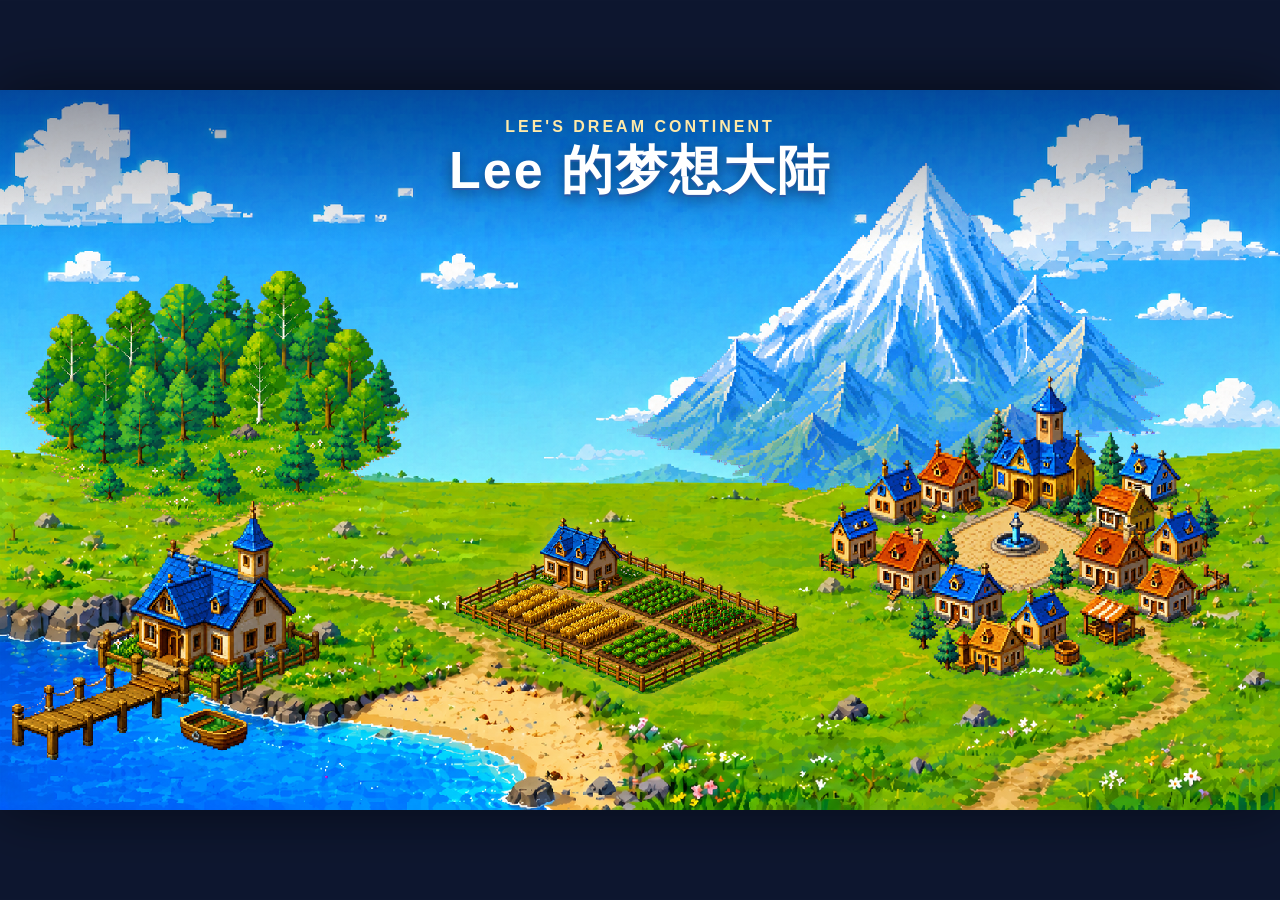
<file: index.html>
<!doctype html>
<html lang="zh-CN">
<head>
  <meta charset="UTF-8" />
  <meta name="viewport" content="width=device-width, initial-scale=1.0, viewport-fit=cover" />
  <title>Lee 的梦想大陆</title>
  <link rel="icon" type="image/png" href="games/xiaoai-egg-catch/assets/egg/yellow/idle.png" />
  <link rel="stylesheet" href="continent.css" />
</head>
<body>
  <div class="stage">
    <div class="map" id="map">
      <!-- 底图：优先空背景 continent_base.png；没有则回退整张 continent_bg.png -->
      <img class="base-layer" id="base"
           src="assets/ui/continent_base.png" alt="Lee 的梦想大陆"
           onerror="this.onerror=null; this.src='assets/ui/continent_bg.png';" />

      <!-- 建筑分层：各自整画布、透明、原位；缺失则自动隐藏。transform-origin 由 JS 设为该建筑中心 -->
      <img class="blayer" data-key="mountain" src="assets/ui/layer_mountain.png" alt=""
           onerror="this.classList.add('missing')" />
      <img class="blayer" data-key="forest" src="assets/ui/layer_forest.png" alt=""
           onerror="this.classList.add('missing')" />
      <img class="blayer" data-key="harbor" src="assets/ui/layer_harbor.png" alt=""
           onerror="this.classList.add('missing')" />
      <img class="blayer" data-key="town" src="assets/ui/layer_town.png" alt=""
           onerror="this.classList.add('missing')" />
      <img class="blayer" data-key="farm" src="assets/ui/layer_farm.png" alt=""
           onerror="this.classList.add('missing')" />

      <header class="title-band">
        <p class="eyebrow">LEE'S DREAM CONTINENT</p>
        <h1>Lee 的梦想大陆</h1>
      </header>

      <!-- 跟随鼠标的名字提示 -->
      <div id="tip" class="tip" hidden></div>
    </div>
  </div>

  <!-- 敬请期待 弹窗 -->
  <div class="modal-mask" id="modal" hidden>
    <div class="modal-card">
      <div class="modal-emoji" id="modal-emoji">🚧</div>
      <h2 id="modal-title">敬请期待</h2>
      <p id="modal-desc">这片土地还在发芽，新的玩法很快会长出来。</p>
      <button class="modal-close" id="modal-close">知道啦</button>
    </div>
  </div>

  <script src="continent.js"></script>
</body>
</html>
</file>
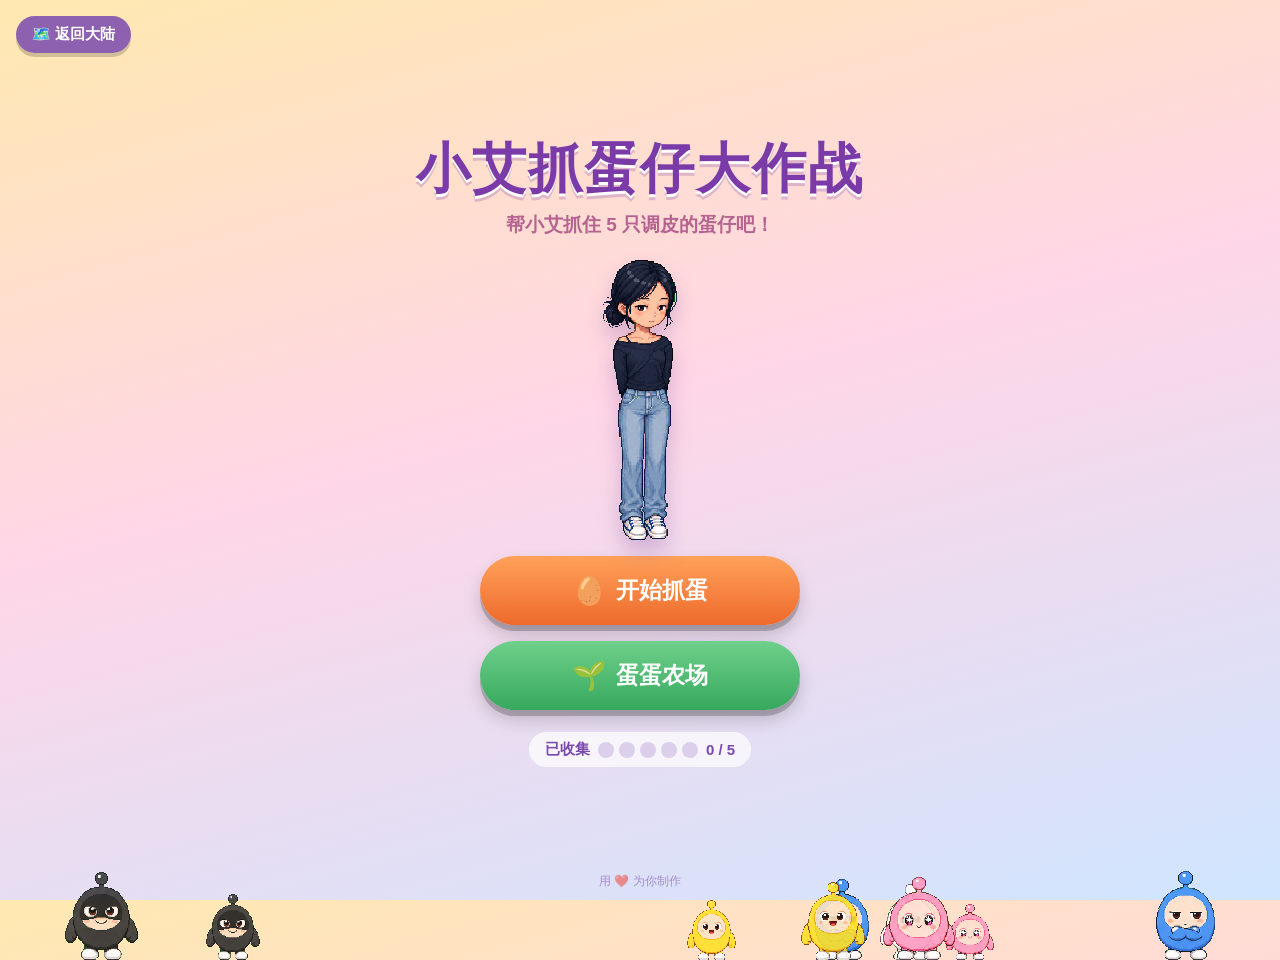
<file: games/xiaoai-egg-catch/index.html>
<!DOCTYPE html>
<html lang="zh-CN">
<head>
  <meta charset="UTF-8" />
  <meta name="viewport" content="width=device-width, initial-scale=1.0, maximum-scale=1.0, user-scalable=no, viewport-fit=cover" />
  <title>小艾抓蛋仔大作战</title>
  <link rel="icon" type="image/png" href="assets/egg/yellow/idle.png" />
  <link rel="stylesheet" href="home.css" />
</head>
<body>
  <!-- 飘动的装饰蛋（JS 生成） -->
  <div id="floaties"></div>

  <a class="back-continent" href="../../" title="返回梦想大陆">🗺️ 返回大陆</a>

  <div class="home">
    <div class="logo">
      <div class="title">小艾抓蛋仔大作战</div>
    </div>
    <div class="subtitle">帮小艾抓住 5 只调皮的蛋仔吧！</div>

    <img class="hero" src="assets/xiaoai/idle_t.png" alt="小艾" />

    <nav class="menu">
      <a class="menu-btn play" href="game.html"><span class="emo">🥚</span> 开始抓蛋</a>
      <a class="menu-btn farm" href="farm.html"><span class="emo">🌱</span> 蛋蛋农场</a>
    </nav>

    <div class="progress">
      已收集
      <div class="dots" id="prog-dots"></div>
      <span id="prog-text">0 / 5</span>
    </div>
  </div>

  <div class="credit">用 ❤️ 为你制作</div>

  <script src="save.js"></script>
  <script>
    // 飘动装饰蛋
    const COLORS = ["yellow", "pink", "blue", "black", "white"];
    const fl = document.getElementById("floaties");
    for (let i = 0; i < 9; i++) {
      const img = document.createElement("img");
      const c = COLORS[i % COLORS.length];
      img.src = `assets/egg/${c}/idle.png`;
      img.className = "float-egg";
      img.style.left = (5 + Math.random() * 90) + "vw";
      const dur = 9 + Math.random() * 8;
      img.style.animationDuration = dur + "s";
      img.style.animationDelay = (-Math.random() * dur) + "s";
      img.style.width = (44 + Math.random() * 36) + "px";
      fl.appendChild(img);
    }

    // 收集进度
    const dots = document.getElementById("prog-dots");
    const caught = Save.caughtColors();
    COLORS.forEach(c => {
      const d = document.createElement("div");
      d.className = "dot" + (caught.includes(c) ? " on" : "");
      dots.appendChild(d);
    });
    document.getElementById("prog-text").textContent = `${caught.length} / 5`;
  </script>
</body>
</html>
</file>
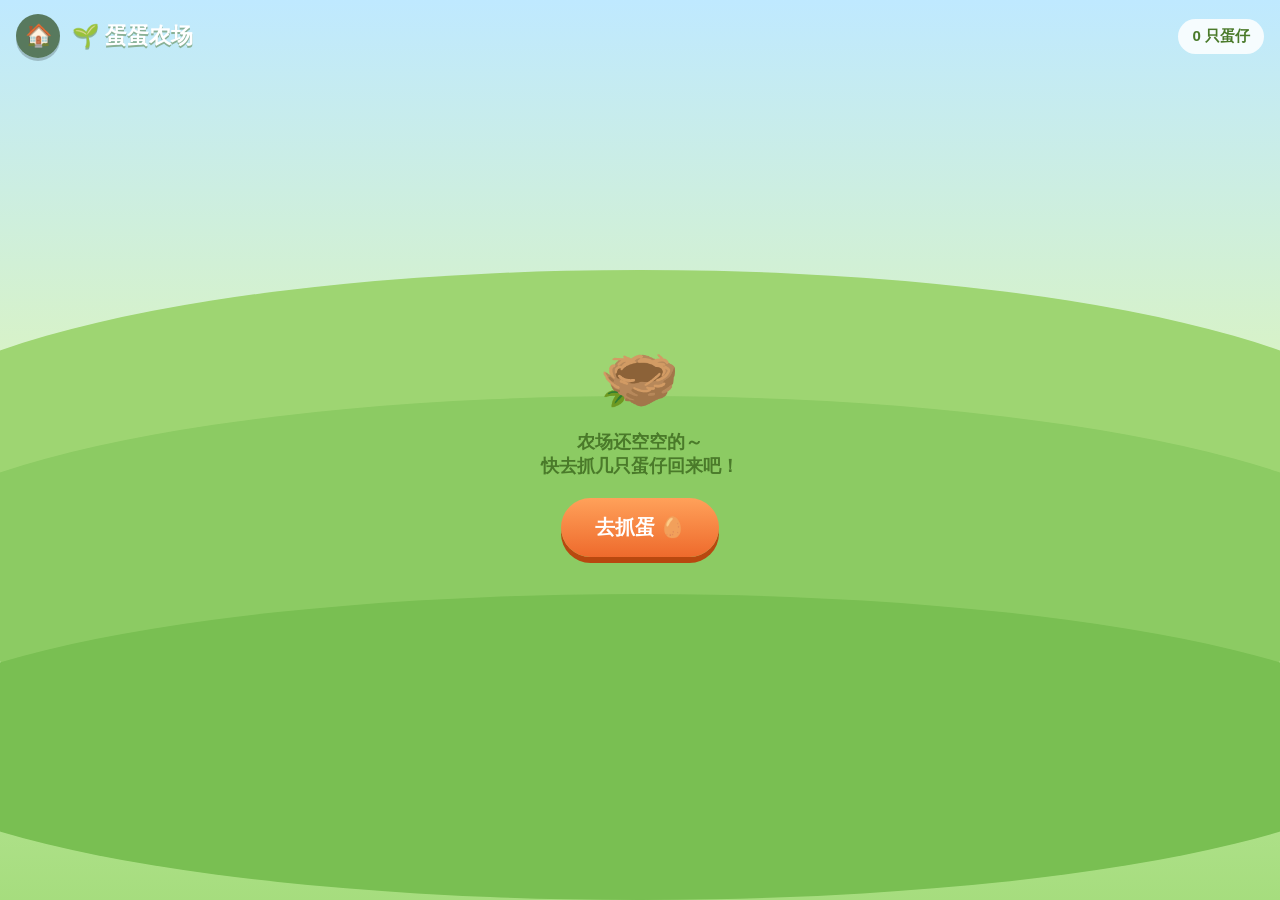
<file: farm.html>
<!DOCTYPE html>
<html lang="zh-CN">
<head>
  <meta charset="UTF-8" />
  <meta name="viewport" content="width=device-width, initial-scale=1.0, maximum-scale=1.0, user-scalable=no, viewport-fit=cover" />
  <title>蛋蛋农场</title>
  <link rel="stylesheet" href="farm.css" />
</head>
<body>
  <div class="hill h1"></div>
  <div class="hill h2"></div>
  <div class="hill h3"></div>

  <div class="topbar">
    <a class="home-btn" href="index.html" title="返回首页">🏠</a>
    <div class="farm-title">🌱 蛋蛋农场</div>
    <div class="count-chip" id="count-chip">0 只蛋仔</div>
  </div>

  <div id="field"></div>

  <div class="empty hidden" id="empty">
    <div class="big">🪹</div>
    <p>农场还空空的～<br>快去抓几只蛋仔回来吧！</p>
    <a class="go" href="game.html">去抓蛋 🥚</a>
  </div>

  <script src="save.js"></script>
  <script src="farm.js"></script>
</body>
</html>
</file>
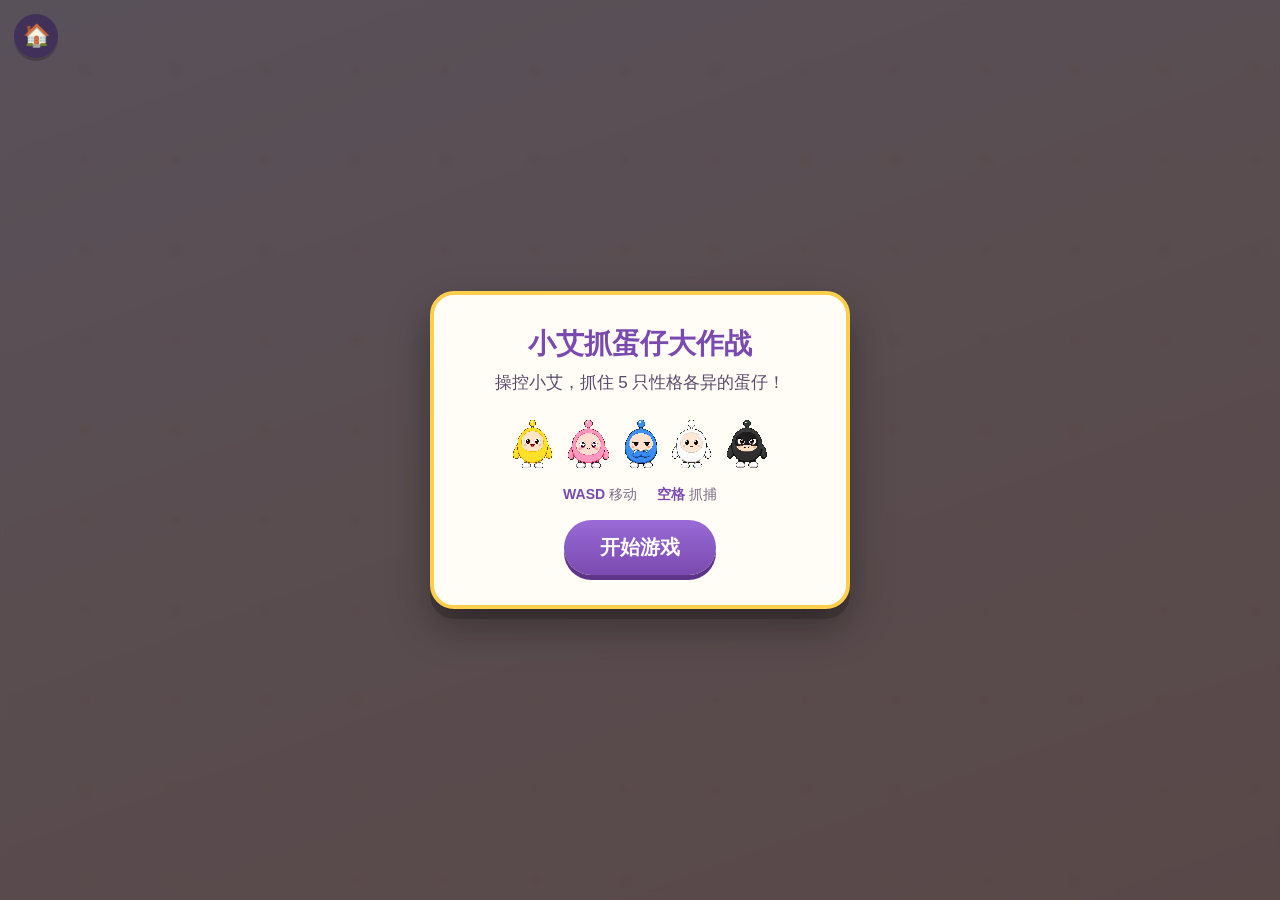
<file: game.html>
<!DOCTYPE html>
<html lang="zh-CN">
<head>
  <meta charset="UTF-8" />
  <meta name="viewport" content="width=device-width, initial-scale=1.0, maximum-scale=1.0, user-scalable=no, viewport-fit=cover" />
  <title>抓蛋 · 小艾抓蛋仔大作战</title>
  <link rel="stylesheet" href="style.css" />
</head>
<body>
  <div id="game-wrap">
    <canvas id="game"></canvas>

    <!-- 返回首页 -->
    <a id="home-btn" href="index.html" title="返回首页">🏠</a>

    <!-- 顶部 HUD -->
    <div id="hud" class="hidden">
      <div class="hud-left">
        <span id="level-name">第 1 关 · 黄蛋</span>
      </div>
      <div class="hud-right">
        <span id="timer">⏱ 30</span>
      </div>
    </div>

    <!-- 图鉴：已抓到的蛋 -->
    <div id="dex" class="hidden"></div>

    <!-- 触屏摇杆 -->
    <div id="joystick" class="hidden">
      <div id="joystick-knob"></div>
    </div>
    <!-- 触屏抓捕键 -->
    <button id="catch-btn" class="hidden">抓!</button>

    <!-- 各种覆盖层 -->
    <div id="overlay" class="overlay">
      <div class="panel" id="panel"></div>
    </div>
  </div>

  <script src="save.js"></script>
  <script src="game.js"></script>
</body>
</html>
</file>
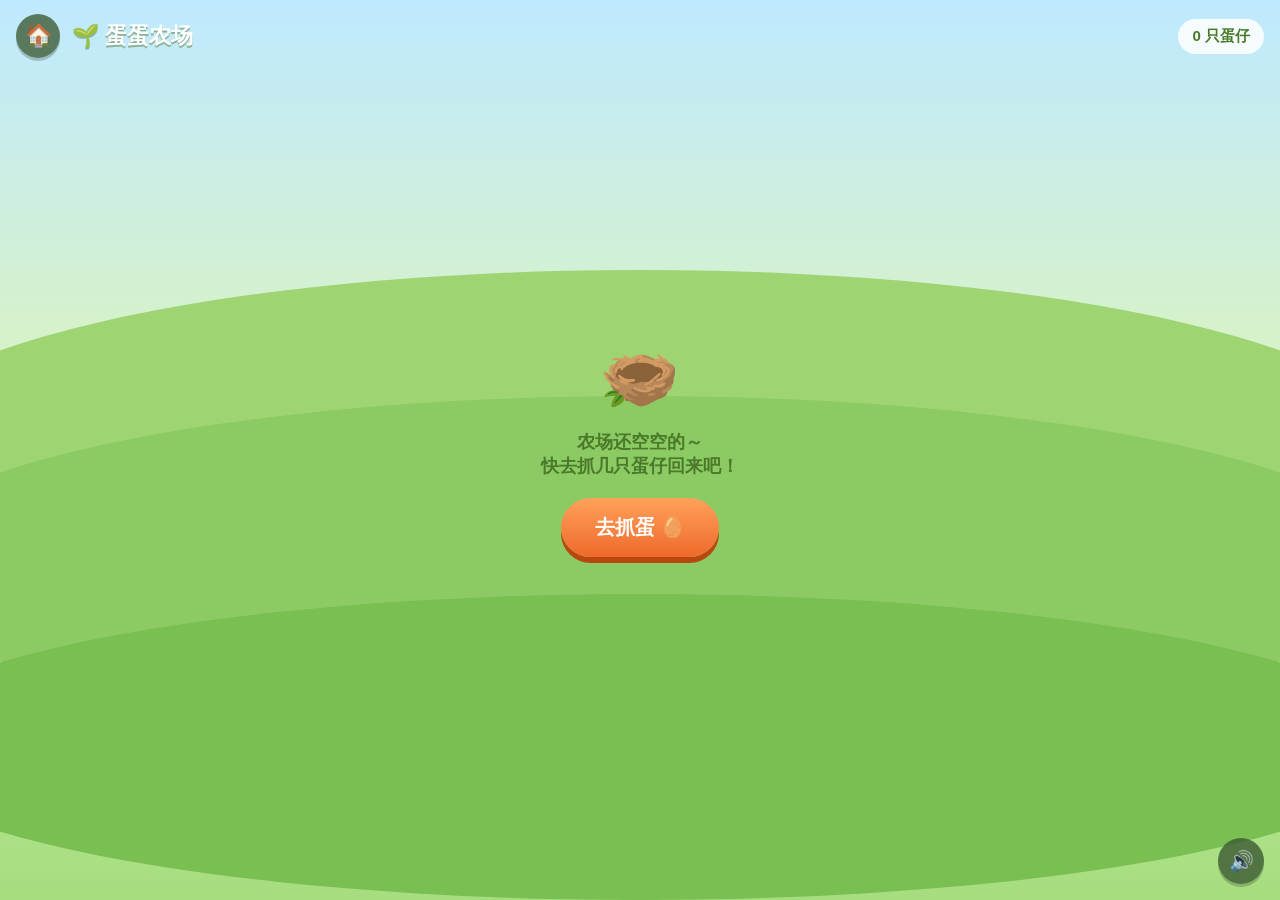
<file: games/xiaoai-egg-catch/farm.html>
<!DOCTYPE html>
<html lang="zh-CN">
<head>
  <meta charset="UTF-8" />
  <meta name="viewport" content="width=device-width, initial-scale=1.0, maximum-scale=1.0, user-scalable=no, viewport-fit=cover" />
  <title>蛋蛋农场</title>
  <link rel="icon" type="image/png" href="assets/egg/yellow/idle.png" />
  <link rel="stylesheet" href="farm.css" />
</head>
<body>
  <div class="hill h1"></div>
  <div class="hill h2"></div>
  <div class="hill h3"></div>

  <div class="topbar">
    <a class="home-btn" href="index.html" title="返回首页">🏠</a>
    <div class="farm-title">🌱 蛋蛋农场</div>
    <div class="count-chip" id="count-chip">0 只蛋仔</div>
  </div>

  <div id="field"></div>

  <div class="empty hidden" id="empty">
    <div class="big">🪹</div>
    <p>农场还空空的～<br>快去抓几只蛋仔回来吧！</p>
    <a class="go" href="game.html">去抓蛋 🥚</a>
  </div>

  <script src="save.js"></script>
  <script src="audio.js"></script>
  <script src="farm.js"></script>
</body>
</html>
</file>
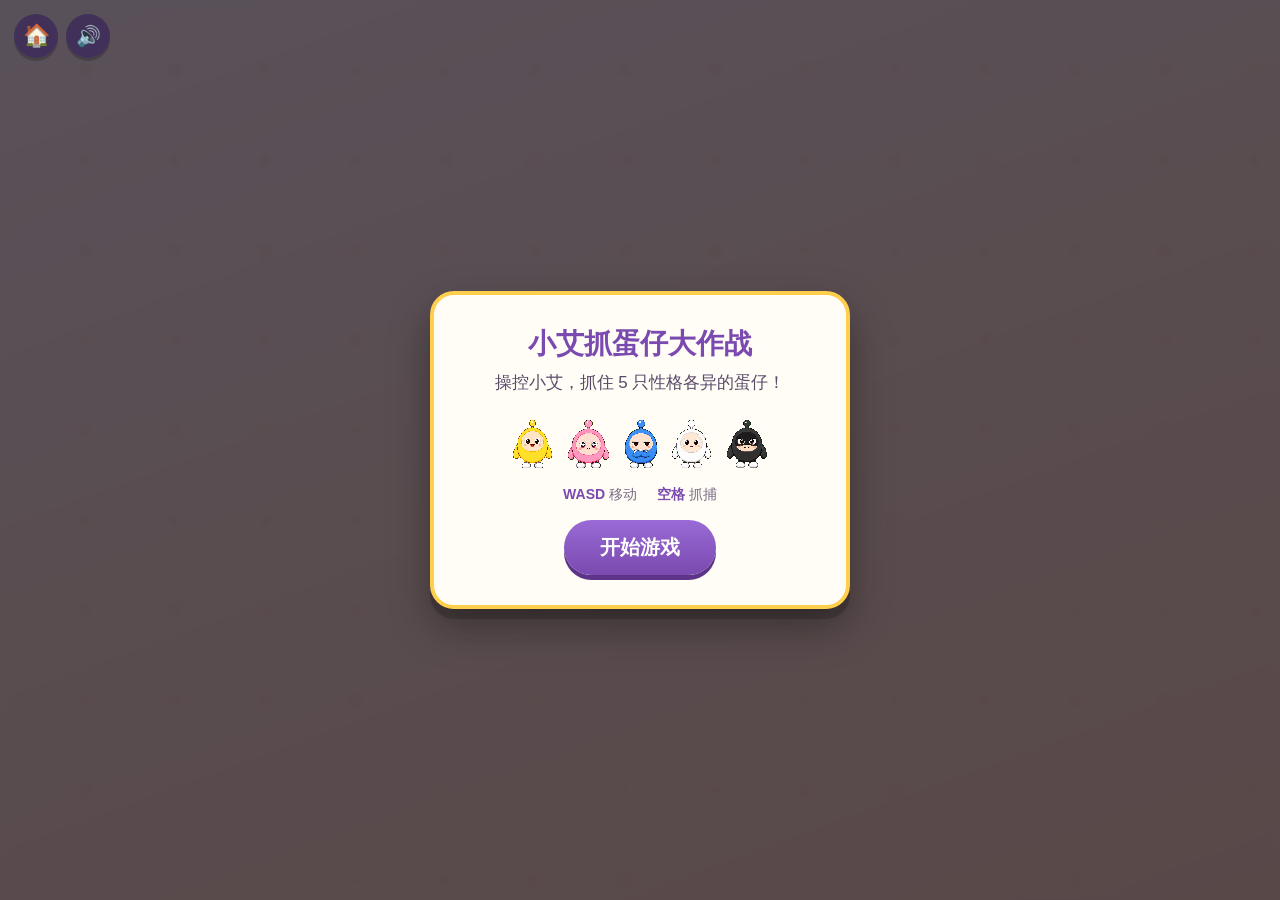
<file: games/xiaoai-egg-catch/game.html>
<!DOCTYPE html>
<html lang="zh-CN">
<head>
  <meta charset="UTF-8" />
  <meta name="viewport" content="width=device-width, initial-scale=1.0, maximum-scale=1.0, user-scalable=no, viewport-fit=cover" />
  <title>抓蛋 · 小艾抓蛋仔大作战</title>
  <link rel="icon" type="image/png" href="assets/egg/yellow/idle.png" />
  <link rel="stylesheet" href="style.css" />
</head>
<body>
  <div id="game-wrap">
    <canvas id="game"></canvas>

    <!-- 返回首页 -->
    <a id="home-btn" href="index.html" title="返回首页">🏠</a>

    <!-- 顶部 HUD -->
    <div id="hud" class="hidden">
      <div class="hud-left">
        <span id="level-name">第 1 关 · 黄蛋</span>
      </div>
      <div class="hud-right">
        <span id="timer">⏱ 30</span>
      </div>
    </div>

    <!-- 图鉴：已抓到的蛋 -->
    <div id="dex" class="hidden"></div>

    <!-- 触屏摇杆 -->
    <div id="joystick" class="hidden">
      <div id="joystick-knob"></div>
    </div>
    <!-- 触屏抓捕键 -->
    <button id="catch-btn" class="hidden">抓!</button>

    <!-- 各种覆盖层 -->
    <div id="overlay" class="overlay">
      <div class="panel" id="panel"></div>
    </div>
  </div>

  <script src="save.js"></script>
  <script src="audio.js"></script>
  <script src="game.js"></script>
</body>
</html>
</file>
<file: continent.css>
* { box-sizing: border-box; margin: 0; padding: 0; -webkit-tap-highlight-color: transparent; }
html, body {
  width: 100%; height: 100%; overflow: hidden;
  background: #0e1730;
  font-family: -apple-system, "PingFang SC", "Microsoft YaHei", sans-serif;
  user-select: none; -webkit-user-select: none;
}

/* 舞台：让地图按比例最大化居中 */
.stage {
  position: fixed; inset: 0;
  display: flex; align-items: center; justify-content: center;
}

/* 地图：固定 16:9 比例，按视口缩放 */
.map {
  position: relative;
  aspect-ratio: 1672 / 941;
  width: min(100vw, 177.68vh);   /* 100vh * 1672/941 */
  height: auto;
  max-height: 100vh;
  overflow: hidden;
  box-shadow: 0 0 60px rgba(0,0,0,0.5);
}
.base-layer {
  position: absolute; inset: 0;
  width: 100%; height: 100%;
  object-fit: cover;
  image-rendering: pixelated;
  display: block;
}

/* 建筑分层：整画布叠放，悬停时只放大该层（绕建筑中心）*/
.blayer {
  position: absolute; inset: 0;
  width: 100%; height: 100%;
  object-fit: cover;
  image-rendering: pixelated;
  pointer-events: none;          /* 命中交给透明热区 */
  z-index: 2;
  transition: transform .2s ease, filter .2s ease;
  transform-origin: 50% 70%;     /* JS 会改成各建筑中心 */
}
.blayer.missing { display: none; }   /* 素材未到位则隐藏，回退整图底 */

/* 农场（可进入）：平时一层淡金光晕 */
.blayer[data-key="farm"] { filter: drop-shadow(0 0 10px rgba(255,216,77,0.55)); }

/* 悬停/聚焦：该层放大发光 */
.blayer.hi {
  transform: scale(1.13);
  filter: brightness(1.15) saturate(1.08)
          drop-shadow(0 8px 12px rgba(0,0,0,0.35))
          drop-shadow(0 0 18px rgba(255,235,150,0.95));
  z-index: 20;
}
.blayer[data-key="farm"].hi {
  filter: brightness(1.18) saturate(1.12)
          drop-shadow(0 8px 12px rgba(0,0,0,0.35))
          drop-shadow(0 0 22px rgba(255,216,77,1));
}

/* 标题 */
.title-band {
  position: absolute; top: 0; left: 0; right: 0;
  text-align: center; padding: 2.2% 0 3%;
  background: linear-gradient(180deg, rgba(8,18,40,0.45), rgba(8,18,40,0));
  pointer-events: none; z-index: 5;
}
.title-band .eyebrow {
  color: #ffe9a8; font-size: clamp(10px, 1.4vw, 16px); font-weight: 700;
  letter-spacing: 3px;
}
.title-band h1 {
  color: #fff; font-size: clamp(22px, 4.4vw, 52px); font-weight: 900;
  text-shadow: 0 2px 0 #2a5ca8, 0 5px 14px rgba(0,0,0,0.45);
  letter-spacing: 2px;
}

/* ---------- 跟随鼠标的名字提示 ---------- */
.tip {
  position: absolute; z-index: 35;
  transform: translate(-50%, -130%);
  white-space: nowrap;
  background: rgba(20, 30, 55, 0.92); color: #fff;
  font-size: clamp(12px, 1.5vw, 17px); font-weight: 700;
  padding: 6px 14px; border-radius: 999px;
  pointer-events: none;
  box-shadow: 0 4px 12px rgba(0,0,0,0.3);
}
.tip[hidden] { display: none; }
.tip.live { background: #e0832b; }
/* 鼠标在可点区域时整张图的指针 */
.map.pointing { cursor: pointer; }

/* ---------- 弹窗 ---------- */
.modal-mask {
  position: fixed; inset: 0; z-index: 50;
  display: flex; align-items: center; justify-content: center;
  background: rgba(10, 18, 38, 0.6); backdrop-filter: blur(3px);
  padding: 24px;
}
.modal-mask[hidden] { display: none; }
.modal-card {
  background: #fffdf6; border-radius: 24px; border: 4px solid #ffce4d;
  padding: 30px 28px; max-width: 380px; width: 100%; text-align: center;
  box-shadow: 0 12px 0 rgba(0,0,0,0.18), 0 20px 44px rgba(0,0,0,0.35);
  animation: pop .25s ease;
}
@keyframes pop { from { transform: scale(0.85); opacity: 0; } }
.modal-emoji { font-size: 56px; margin-bottom: 8px; }
.modal-card h2 { color: #7a4ab0; font-size: 26px; margin-bottom: 8px; }
.modal-card p { color: #5a4a6a; font-size: 16px; line-height: 1.6; margin-bottom: 18px; }
.modal-close {
  border: none; cursor: pointer; color: #fff; font-weight: 800; font-size: 18px;
  background: linear-gradient(#9a6ad6, #7a4ab0); border-radius: 999px;
  padding: 12px 30px; box-shadow: 0 5px 0 #5d3488;
}
.modal-close:active { transform: translateY(4px); box-shadow: 0 1px 0 #5d3488; }
</file>
<file: games/xiaoai-egg-catch/home.css>
* { margin: 0; padding: 0; box-sizing: border-box; -webkit-tap-highlight-color: transparent; }
html, body { width: 100%; height: 100%; overflow: hidden; }
body {
  font-family: -apple-system, "PingFang SC", "Microsoft YaHei", sans-serif;
  /* 美术插槽：以后把背景图丢到 assets/ui/home_bg.png，取消下一行注释即可 */
  /* background: url("assets/ui/home_bg.png") center/cover no-repeat; */
  background: linear-gradient(165deg, #ffe9b0 0%, #ffd6e6 45%, #cfe5ff 100%);
  user-select: none; -webkit-user-select: none;
}

/* 返回大陆 */
.back-continent {
  position: absolute; top: 16px; left: 16px; z-index: 20;
  display: inline-flex; align-items: center; gap: 6px;
  text-decoration: none;
  background: rgba(122, 74, 176, 0.85); color: #fff;
  font-size: 15px; font-weight: 700;
  padding: 9px 16px; border-radius: 999px;
  box-shadow: 0 4px 0 rgba(0,0,0,0.18);
}
.back-continent:active { transform: translateY(3px); box-shadow: none; }

/* 飘动的装饰蛋 */
.float-egg {
  position: absolute; bottom: -60px;
  width: 64px; height: auto;
  image-rendering: pixelated;
  opacity: 0.9;
  animation: floatUp linear infinite;
  pointer-events: none;
}
@keyframes floatUp {
  0%   { transform: translateY(0) rotate(0deg); opacity: 0; }
  10%  { opacity: .9; }
  90%  { opacity: .9; }
  100% { transform: translateY(-115vh) rotate(20deg); opacity: 0; }
}

/* 主容器 */
.home {
  position: relative; z-index: 5;
  width: 100%; height: 100%;
  display: flex; flex-direction: column;
  align-items: center; justify-content: center;
  text-align: center; padding: 24px;
}

/* 标题（美术插槽：可替换成 logo 图片） */
.logo {
  /* 若有 logo 图：<img class="logo-img" src="assets/ui/logo.png"> 替换 .title 即可 */
}
.title {
  font-size: clamp(30px, 8vw, 54px);
  font-weight: 900;
  color: #7a3aa8;
  text-shadow: 0 3px 0 #fff, 0 6px 0 rgba(122,58,168,0.25);
  letter-spacing: 2px;
  margin-bottom: 6px;
}
.subtitle {
  font-size: clamp(14px, 3.6vw, 19px);
  color: #b5638f; font-weight: 600;
  margin-bottom: 22px;
}

/* 小艾立绘 */
.hero {
  height: clamp(150px, 34vh, 280px); width: auto;
  image-rendering: pixelated;
  filter: drop-shadow(0 12px 10px rgba(120,70,150,0.28));
  animation: bob 2.4s ease-in-out infinite;
  margin-bottom: 10px;
}
@keyframes bob { 0%,100%{transform:translateY(0)} 50%{transform:translateY(-10px)} }

/* 按钮 */
.menu { display: flex; flex-direction: column; gap: 16px; width: min(320px, 80vw); margin-top: 6px; }
.menu-btn {
  display: flex; align-items: center; justify-content: center; gap: 10px;
  padding: 18px 24px;
  font-size: clamp(18px, 5vw, 23px); font-weight: 800;
  color: #fff; text-decoration: none;
  border-radius: 999px;
  box-shadow: 0 6px 0 rgba(0,0,0,0.2), 0 10px 18px rgba(0,0,0,0.18);
  transition: transform .05s;
}
.menu-btn .emo { font-size: 1.2em; }
.menu-btn.play { background: linear-gradient(#ffa15a, #ee6a2c); }
.menu-btn.farm { background: linear-gradient(#6fd08a, #36a85e); }
.menu-btn:active { transform: translateY(5px); box-shadow: 0 1px 0 rgba(0,0,0,0.2); }

/* 收集进度 */
.progress {
  margin-top: 22px;
  background: rgba(255,255,255,0.7);
  border-radius: 999px; padding: 8px 16px;
  display: flex; align-items: center; gap: 8px;
  font-size: 15px; font-weight: 700; color: #7a4ab0;
}
.progress .dots { display: flex; gap: 5px; }
.progress .dot {
  width: 16px; height: 16px; border-radius: 50%;
  background: rgba(122,74,176,0.22);
}
.progress .dot.on { background: #ffce4d; box-shadow: 0 0 0 2px #fff inset; }

.credit {
  position: absolute; bottom: 10px; width: 100%; text-align: center;
  font-size: 12px; color: rgba(122,74,176,0.55); z-index: 5;
}
</file>
<file: farm.css>
* { margin: 0; padding: 0; box-sizing: border-box; -webkit-tap-highlight-color: transparent; }
html, body { width: 100%; height: 100%; overflow: hidden; }
body {
  font-family: -apple-system, "PingFang SC", "Microsoft YaHei", sans-serif;
  user-select: none; -webkit-user-select: none;
  /* 美术插槽：农场背景图 -> assets/ui/farm_bg.png */
  /* background: url("assets/ui/farm_bg.png") center/cover no-repeat; */
  background: linear-gradient(180deg, #bfe9ff 0%, #d9f3c4 42%, #a6dd7e 100%);
}

/* 远处草坡装饰 */
.hill {
  position: absolute; left: -10%; width: 120%; border-radius: 50%;
  background: rgba(255,255,255,0.18);
}
.hill.h1 { bottom: 30%; height: 40%; background: #9ed572; }
.hill.h2 { bottom: 18%; height: 38%; background: #8ccb63; }
.hill.h3 { bottom: 0;   height: 34%; background: #79bf52; }

/* 顶部栏 */
.topbar {
  position: absolute; top: 0; left: 0; right: 0; z-index: 20;
  display: flex; align-items: center; gap: 12px;
  padding: 14px 16px;
}
.home-btn {
  width: 44px; height: 44px; border-radius: 50%;
  display: flex; align-items: center; justify-content: center;
  font-size: 22px; text-decoration: none;
  background: rgba(60,90,50,0.78);
  box-shadow: 0 3px 0 rgba(0,0,0,0.2);
}
.home-btn:active { transform: translateY(3px); box-shadow: none; }
.farm-title {
  font-size: 22px; font-weight: 900; color: #fff;
  text-shadow: 0 2px 0 rgba(80,120,50,0.5);
}
.count-chip {
  margin-left: auto;
  background: rgba(255,255,255,0.85); color: #4a7a2a;
  font-weight: 800; font-size: 15px;
  padding: 8px 14px; border-radius: 999px;
}

.hidden { display: none !important; }

/* 蛋活动场地 */
#field { position: absolute; inset: 0; overflow: hidden; }
.farm-egg {
  position: absolute; left: 0; top: 0;
  image-rendering: pixelated;
  will-change: transform;
  transform-origin: bottom center;
}
.farm-egg .shadow {
  position: absolute; left: 50%; bottom: -6px;
  width: 70%; height: 14px; border-radius: 50%;
  background: rgba(40,70,20,0.22);
  transform: translateX(-50%);
}
.badge {
  position: absolute; top: -6px; right: -6px;
  background: #ff7aa8; color: #fff; font-size: 11px; font-weight: 800;
  padding: 1px 6px; border-radius: 999px; border: 2px solid #fff;
}

/* 空状态 */
.empty {
  position: absolute; inset: 0; z-index: 15;
  display: flex; flex-direction: column;
  align-items: center; justify-content: center; text-align: center;
  padding: 24px;
}
.empty .big { font-size: 64px; margin-bottom: 12px; }
.empty p { color: #4a7a2a; font-size: 18px; font-weight: 700; margin-bottom: 20px; }
.empty .go {
  text-decoration: none; color: #fff; font-weight: 800; font-size: 20px;
  background: linear-gradient(#ffa15a, #ee6a2c);
  padding: 16px 34px; border-radius: 999px;
  box-shadow: 0 6px 0 #b8480f;
}
.empty .go:active { transform: translateY(5px); box-shadow: 0 1px 0 #b8480f; }
</file>
<file: style.css>
* { margin: 0; padding: 0; box-sizing: border-box; -webkit-tap-highlight-color: transparent; }
html, body {
  width: 100%; height: 100%; overflow: hidden;
  background: #1a1430;
  font-family: -apple-system, "PingFang SC", "Microsoft YaHei", sans-serif;
  user-select: none; -webkit-user-select: none; touch-action: none;
}

#game-wrap {
  position: relative;
  width: 100vw; height: 100vh;
  display: flex; align-items: center; justify-content: center;
  overflow: hidden;
}

#game {
  display: block;
  width: 100%; height: 100%;
  background: linear-gradient(160deg, #fdf0c8 0%, #ffe0a3 50%, #ffd089 100%);
  touch-action: none;
}

.hidden { display: none !important; }

/* ---------- HUD ---------- */
#hud {
  position: absolute; top: 0; left: 0; right: 0;
  display: flex; justify-content: space-between; align-items: center;
  padding: 14px 18px;
  pointer-events: none;
  font-weight: 700;
}
#hud span {
  background: rgba(60, 40, 90, 0.78);
  color: #fff;
  padding: 8px 16px; border-radius: 999px;
  font-size: 18px;
  box-shadow: 0 3px 0 rgba(0,0,0,0.2);
}
#timer { letter-spacing: 1px; }
#timer.warn { background: rgba(220, 60, 60, 0.9); animation: pulse .5s infinite alternate; }
@keyframes pulse { to { transform: scale(1.08); } }

/* ---------- 图鉴 ---------- */
#dex {
  position: absolute; bottom: 14px; left: 50%; transform: translateX(-50%);
  display: flex; gap: 8px;
  background: rgba(60, 40, 90, 0.55);
  padding: 6px 10px; border-radius: 999px;
  pointer-events: none;
}
.dex-slot {
  width: 34px; height: 34px; border-radius: 50%;
  background: rgba(255,255,255,0.25);
  border: 2px solid rgba(255,255,255,0.4);
  display: flex; align-items: center; justify-content: center;
  font-size: 18px;
}
.dex-slot.caught { background: #fff; border-color: #ffce4d; }

/* ---------- 触屏控制 ---------- */
#joystick {
  position: absolute; bottom: 70px; left: 40px;
  width: 130px; height: 130px; border-radius: 50%;
  background: rgba(255,255,255,0.18);
  border: 3px solid rgba(255,255,255,0.45);
  touch-action: none;
}
#joystick-knob {
  position: absolute; top: 50%; left: 50%;
  width: 58px; height: 58px; border-radius: 50%;
  background: rgba(255,255,255,0.85);
  transform: translate(-50%, -50%);
  box-shadow: 0 2px 8px rgba(0,0,0,0.25);
}
#catch-btn {
  position: absolute; bottom: 80px; right: 40px;
  width: 100px; height: 100px; border-radius: 50%;
  background: radial-gradient(circle at 35% 30%, #ff8a8a, #e83b3b);
  color: #fff; font-size: 26px; font-weight: 800;
  border: 4px solid #fff;
  box-shadow: 0 5px 0 #a82020, 0 8px 14px rgba(0,0,0,0.3);
  touch-action: none;
}
#catch-btn:active { transform: translateY(4px); box-shadow: 0 1px 0 #a82020; }

/* ---------- 覆盖层 / 面板 ---------- */
.overlay {
  position: absolute; inset: 0;
  display: flex; align-items: center; justify-content: center;
  background: rgba(26, 20, 48, 0.72);
  backdrop-filter: blur(3px);
  padding: 24px;
}
.panel {
  background: #fffdf6;
  border-radius: 24px;
  padding: 30px 26px;
  max-width: 420px; width: 100%;
  text-align: center;
  box-shadow: 0 10px 0 rgba(0,0,0,0.18), 0 18px 40px rgba(0,0,0,0.35);
  border: 4px solid #ffce4d;
}
.panel h1 { font-size: 28px; color: #7a4ab0; margin-bottom: 6px; }
.panel h2 { font-size: 24px; color: #e0832b; margin-bottom: 14px; }
.panel p { font-size: 17px; color: #5a4a6a; line-height: 1.6; margin-bottom: 10px; }
.panel .big-egg { font-size: 56px; margin: 8px 0; }
.panel .speech {
  background: #fff3d6; border-radius: 14px; padding: 12px 16px;
  font-size: 18px; color: #8a5a1a; margin: 14px 0; font-weight: 600;
}
.panel .hint { font-size: 14px; color: #9a8aa6; margin-top: 8px; }

.btn {
  display: inline-block;
  margin-top: 16px;
  padding: 14px 36px;
  font-size: 20px; font-weight: 800; color: #fff;
  background: linear-gradient(#9a6ad6, #7a4ab0);
  border: none; border-radius: 999px;
  box-shadow: 0 5px 0 #5d3488;
  cursor: pointer;
}
.btn:active { transform: translateY(4px); box-shadow: 0 1px 0 #5d3488; }
a.btn { text-decoration: none; }
.btn { display: inline-block; margin: 16px 6px 0; }
.btn-ghost {
  background: #efe6fa; color: #7a4ab0;
  box-shadow: 0 5px 0 #cdbbe6;
}
.btn-ghost:active { box-shadow: 0 1px 0 #cdbbe6; }

/* 返回首页按钮 */
#home-btn {
  position: absolute; top: 14px; left: 14px; z-index: 30;
  width: 44px; height: 44px; border-radius: 50%;
  display: flex; align-items: center; justify-content: center;
  font-size: 22px; text-decoration: none;
  background: rgba(60, 40, 90, 0.78);
  box-shadow: 0 3px 0 rgba(0,0,0,0.2);
}
#home-btn:active { transform: translateY(3px); box-shadow: 0 0 0 rgba(0,0,0,0.2); }
/* 让关卡名给首页按钮让位 */
#hud { padding-left: 70px; }

.controls-tip {
  display: flex; gap: 20px; justify-content: center;
  margin-top: 14px; font-size: 14px; color: #7a6a86; flex-wrap: wrap;
}
.controls-tip b { color: #7a4ab0; }
</file>
<file: games/xiaoai-egg-catch/farm.css>
* { margin: 0; padding: 0; box-sizing: border-box; -webkit-tap-highlight-color: transparent; }
html, body { width: 100%; height: 100%; overflow: hidden; }
body {
  font-family: -apple-system, "PingFang SC", "Microsoft YaHei", sans-serif;
  user-select: none; -webkit-user-select: none;
  /* 美术插槽：农场背景图 -> assets/ui/farm_bg.png */
  /* background: url("assets/ui/farm_bg.png") center/cover no-repeat; */
  background: linear-gradient(180deg, #bfe9ff 0%, #d9f3c4 42%, #a6dd7e 100%);
}

/* 远处草坡装饰 */
.hill {
  position: absolute; left: -10%; width: 120%; border-radius: 50%;
  background: rgba(255,255,255,0.18);
}
.hill.h1 { bottom: 30%; height: 40%; background: #9ed572; }
.hill.h2 { bottom: 18%; height: 38%; background: #8ccb63; }
.hill.h3 { bottom: 0;   height: 34%; background: #79bf52; }

/* 顶部栏 */
.topbar {
  position: absolute; top: 0; left: 0; right: 0; z-index: 20;
  display: flex; align-items: center; gap: 12px;
  padding: 14px 16px;
}
.home-btn {
  width: 44px; height: 44px; border-radius: 50%;
  display: flex; align-items: center; justify-content: center;
  font-size: 22px; text-decoration: none;
  background: rgba(60,90,50,0.78);
  box-shadow: 0 3px 0 rgba(0,0,0,0.2);
}
.home-btn:active { transform: translateY(3px); box-shadow: none; }
.farm-title {
  font-size: 22px; font-weight: 900; color: #fff;
  text-shadow: 0 2px 0 rgba(80,120,50,0.5);
}
.count-chip {
  margin-left: auto;
  background: rgba(255,255,255,0.85); color: #4a7a2a;
  font-weight: 800; font-size: 15px;
  padding: 8px 14px; border-radius: 999px;
}

.hidden { display: none !important; }

/* 静音开关（农场右下角，避开顶栏）*/
#sound-toggle {
  position: absolute; right: 16px; bottom: 16px; z-index: 40;
  width: 46px; height: 46px; border-radius: 50%;
  border: none; cursor: pointer; font-size: 20px;
  background: rgba(60, 90, 50, 0.8); color: #fff;
  box-shadow: 0 3px 0 rgba(0,0,0,0.2);
}
#sound-toggle:active { transform: translateY(3px); box-shadow: none; }

/* 蛋活动场地 */
#field { position: absolute; inset: 0; overflow: hidden; }
.farm-egg {
  position: absolute; left: 0; top: 0;
  image-rendering: pixelated;
  will-change: transform;
  transform-origin: bottom center;
}
.farm-egg .shadow {
  position: absolute; left: 50%; bottom: -6px;
  width: 70%; height: 14px; border-radius: 50%;
  background: rgba(40,70,20,0.22);
  transform: translateX(-50%);
}
.badge {
  position: absolute; top: -6px; right: -6px;
  background: #ff7aa8; color: #fff; font-size: 11px; font-weight: 800;
  padding: 1px 6px; border-radius: 999px; border: 2px solid #fff;
}

/* 空状态 */
.empty {
  position: absolute; inset: 0; z-index: 15;
  display: flex; flex-direction: column;
  align-items: center; justify-content: center; text-align: center;
  padding: 24px;
}
.empty .big { font-size: 64px; margin-bottom: 12px; }
.empty p { color: #4a7a2a; font-size: 18px; font-weight: 700; margin-bottom: 20px; }
.empty .go {
  text-decoration: none; color: #fff; font-weight: 800; font-size: 20px;
  background: linear-gradient(#ffa15a, #ee6a2c);
  padding: 16px 34px; border-radius: 999px;
  box-shadow: 0 6px 0 #b8480f;
}
.empty .go:active { transform: translateY(5px); box-shadow: 0 1px 0 #b8480f; }
</file>
<file: games/xiaoai-egg-catch/style.css>
* { margin: 0; padding: 0; box-sizing: border-box; -webkit-tap-highlight-color: transparent; }
html, body {
  width: 100%; height: 100%; overflow: hidden;
  background: #1a1430;
  font-family: -apple-system, "PingFang SC", "Microsoft YaHei", sans-serif;
  user-select: none; -webkit-user-select: none; touch-action: none;
}

#game-wrap {
  position: relative;
  width: 100vw; height: 100vh;
  display: flex; align-items: center; justify-content: center;
  overflow: hidden;
}

#game {
  display: block;
  width: 100%; height: 100%;
  background: linear-gradient(160deg, #fdf0c8 0%, #ffe0a3 50%, #ffd089 100%);
  touch-action: none;
}

.hidden { display: none !important; }

/* ---------- HUD ---------- */
#hud {
  position: absolute; top: 0; left: 0; right: 0;
  display: flex; justify-content: space-between; align-items: center;
  padding: 14px 18px;
  pointer-events: none;
  font-weight: 700;
}
#hud span {
  background: rgba(60, 40, 90, 0.78);
  color: #fff;
  padding: 8px 16px; border-radius: 999px;
  font-size: 18px;
  box-shadow: 0 3px 0 rgba(0,0,0,0.2);
}
#timer { letter-spacing: 1px; }
#timer.warn { background: rgba(220, 60, 60, 0.9); animation: pulse .5s infinite alternate; }
@keyframes pulse { to { transform: scale(1.08); } }

/* ---------- 图鉴 ---------- */
#dex {
  position: absolute; bottom: 14px; left: 50%; transform: translateX(-50%);
  display: flex; gap: 8px;
  background: rgba(60, 40, 90, 0.55);
  padding: 6px 10px; border-radius: 999px;
  pointer-events: none;
}
.dex-slot {
  width: 34px; height: 34px; border-radius: 50%;
  background: rgba(255,255,255,0.25);
  border: 2px solid rgba(255,255,255,0.4);
  display: flex; align-items: center; justify-content: center;
  font-size: 18px;
}
.dex-slot.caught { background: #fff; border-color: #ffce4d; }

/* ---------- 触屏控制 ---------- */
#joystick {
  position: absolute; bottom: 70px; left: 40px;
  width: 130px; height: 130px; border-radius: 50%;
  background: rgba(255,255,255,0.18);
  border: 3px solid rgba(255,255,255,0.45);
  touch-action: none;
}
#joystick-knob {
  position: absolute; top: 50%; left: 50%;
  width: 58px; height: 58px; border-radius: 50%;
  background: rgba(255,255,255,0.85);
  transform: translate(-50%, -50%);
  box-shadow: 0 2px 8px rgba(0,0,0,0.25);
}
#catch-btn {
  position: absolute; bottom: 80px; right: 40px;
  width: 100px; height: 100px; border-radius: 50%;
  background: radial-gradient(circle at 35% 30%, #ff8a8a, #e83b3b);
  color: #fff; font-size: 26px; font-weight: 800;
  border: 4px solid #fff;
  box-shadow: 0 5px 0 #a82020, 0 8px 14px rgba(0,0,0,0.3);
  touch-action: none;
}
#catch-btn:active { transform: translateY(4px); box-shadow: 0 1px 0 #a82020; }

/* ---------- 覆盖层 / 面板 ---------- */
.overlay {
  position: absolute; inset: 0;
  display: flex; align-items: center; justify-content: center;
  background: rgba(26, 20, 48, 0.72);
  backdrop-filter: blur(3px);
  padding: 24px;
}
.panel {
  background: #fffdf6;
  border-radius: 24px;
  padding: 30px 26px;
  max-width: 420px; width: 100%;
  text-align: center;
  box-shadow: 0 10px 0 rgba(0,0,0,0.18), 0 18px 40px rgba(0,0,0,0.35);
  border: 4px solid #ffce4d;
}
.panel h1 { font-size: 28px; color: #7a4ab0; margin-bottom: 6px; }
.panel h2 { font-size: 24px; color: #e0832b; margin-bottom: 14px; }
.panel p { font-size: 17px; color: #5a4a6a; line-height: 1.6; margin-bottom: 10px; }
.panel .big-egg { font-size: 56px; margin: 8px 0; }
.panel .speech {
  background: #fff3d6; border-radius: 14px; padding: 12px 16px;
  font-size: 18px; color: #8a5a1a; margin: 14px 0; font-weight: 600;
}
.panel .hint { font-size: 14px; color: #9a8aa6; margin-top: 8px; }

.btn {
  display: inline-block;
  margin-top: 16px;
  padding: 14px 36px;
  font-size: 20px; font-weight: 800; color: #fff;
  background: linear-gradient(#9a6ad6, #7a4ab0);
  border: none; border-radius: 999px;
  box-shadow: 0 5px 0 #5d3488;
  cursor: pointer;
}
.btn:active { transform: translateY(4px); box-shadow: 0 1px 0 #5d3488; }
a.btn { text-decoration: none; }
.btn { display: inline-block; margin: 16px 6px 0; }
.btn-ghost {
  background: #efe6fa; color: #7a4ab0;
  box-shadow: 0 5px 0 #cdbbe6;
}
.btn-ghost:active { box-shadow: 0 1px 0 #cdbbe6; }

/* 返回首页按钮 */
#home-btn {
  position: absolute; top: 14px; left: 14px; z-index: 30;
  width: 44px; height: 44px; border-radius: 50%;
  display: flex; align-items: center; justify-content: center;
  font-size: 22px; text-decoration: none;
  background: rgba(60, 40, 90, 0.78);
  box-shadow: 0 3px 0 rgba(0,0,0,0.2);
}
#home-btn:active { transform: translateY(3px); box-shadow: 0 0 0 rgba(0,0,0,0.2); }
/* 让关卡名给首页按钮让位 */
#hud { padding-left: 120px; }

/* 静音开关（放在首页按钮右边，避开右上角计时器）*/
#sound-toggle {
  position: absolute; top: 14px; left: 66px; z-index: 40;
  width: 44px; height: 44px; border-radius: 50%;
  border: none; cursor: pointer; font-size: 20px;
  background: rgba(60, 40, 90, 0.78);
  box-shadow: 0 3px 0 rgba(0,0,0,0.2);
}
#sound-toggle:active { transform: translateY(3px); box-shadow: none; }

.controls-tip {
  display: flex; gap: 20px; justify-content: center;
  margin-top: 14px; font-size: 14px; color: #7a6a86; flex-wrap: wrap;
}
.controls-tip b { color: #7a4ab0; }
</file>
